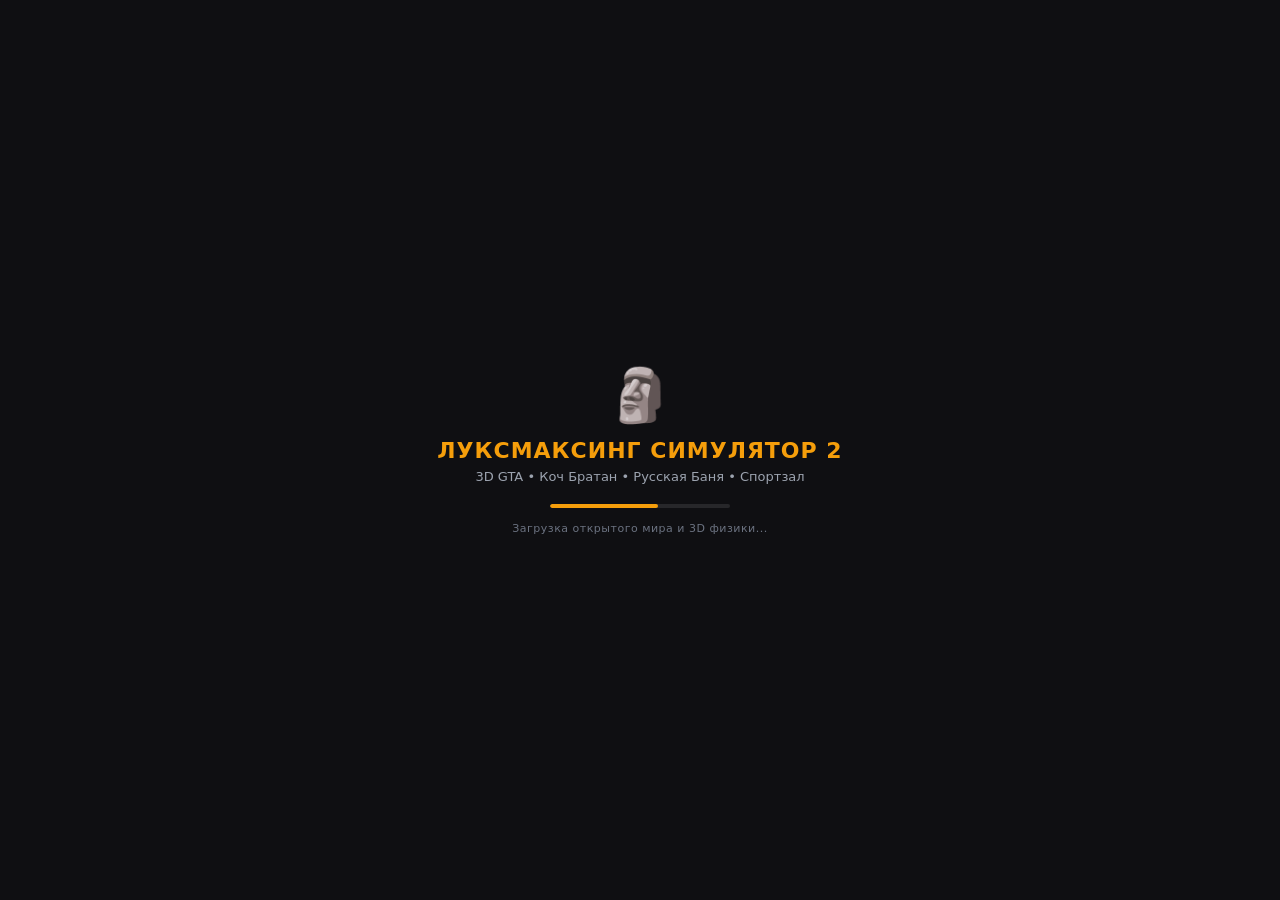
<file: index.html>
<!doctype html>
<html lang="en">
  <head>
    <meta charset="UTF-8" />
    <meta name="viewport" content="width=device-width, initial-scale=1.0" />
    <title>Луксмаксинг Симулятор 2</title>
    <meta name="description" content="3D GTA Открытый мир, Русская баня Коч Братана, автосимулятор с реальной физикой, спортзал, прокачка персонажа и бизнес-империи." />
    <meta property="og:title" content="Луксмаксинг Симулятор 2" />
    <meta property="og:description" content="3D GTA Открытый мир, Русская баня Коч Братана, автосимулятор с реальной физикой, спортзал, прокачка персонажа и бизнес-империи." />
    <meta property="og:type" content="website" />
    <meta name="twitter:card" content="summary_large_image" />
  </head>
  <body style="margin: 0; background-color: #0F0F12;">
    <div id="root">
      <div style="display:flex;flex-direction:column;align-items:center;justify-content:center;height:100vh;background:#0F0F12;color:#F59E0B;font-family:system-ui,-apple-system,sans-serif;text-align:center;padding:24px;box-sizing:border-box;">
        <div style="font-size:52px;margin-bottom:12px;">🗿</div>
        <div style="font-size:22px;font-weight:900;letter-spacing:1px;margin-bottom:6px;color:#F59E0B;">ЛУКСМАКСИНГ СИМУЛЯТОР 2</div>
        <div style="font-size:13px;color:#9CA3AF;margin-bottom:20px;">3D GTA • Коч Братан • Русская Баня • Спортзал</div>
        <div style="width:180px;height:4px;background:#27272A;border-radius:999px;overflow:hidden;">
          <div style="width:60%;height:100%;background:#F59E0B;border-radius:999px;animation:pulse 1s infinite alternate;"></div>
        </div>
        <div style="font-size:11px;color:#6B7280;margin-top:14px;letter-spacing:0.5px;">Загрузка открытого мира и 3D физики...</div>
        <div id="boot-error-log" style="display:none;margin-top:20px;padding:12px;background:#7F1D1D;color:#FECACA;border-radius:8px;font-size:11px;max-width:90%;word-break:break-all;text-align:left;"></div>
      </div>
    </div>
    <script>
      window.addEventListener('error', function(e) {
        var errEl = document.getElementById('boot-error-log');
        if (errEl) {
          errEl.style.display = 'block';
          errEl.innerText = '⚠️ ' + (e.message || 'Ошибка запуска') + (e.filename ? ' (' + e.filename + ':' + e.lineno + ')' : '');
        }
      });
    </script>
    <script type="module" src="/src/main.tsx"></script>
  </body>
</html>
</file>
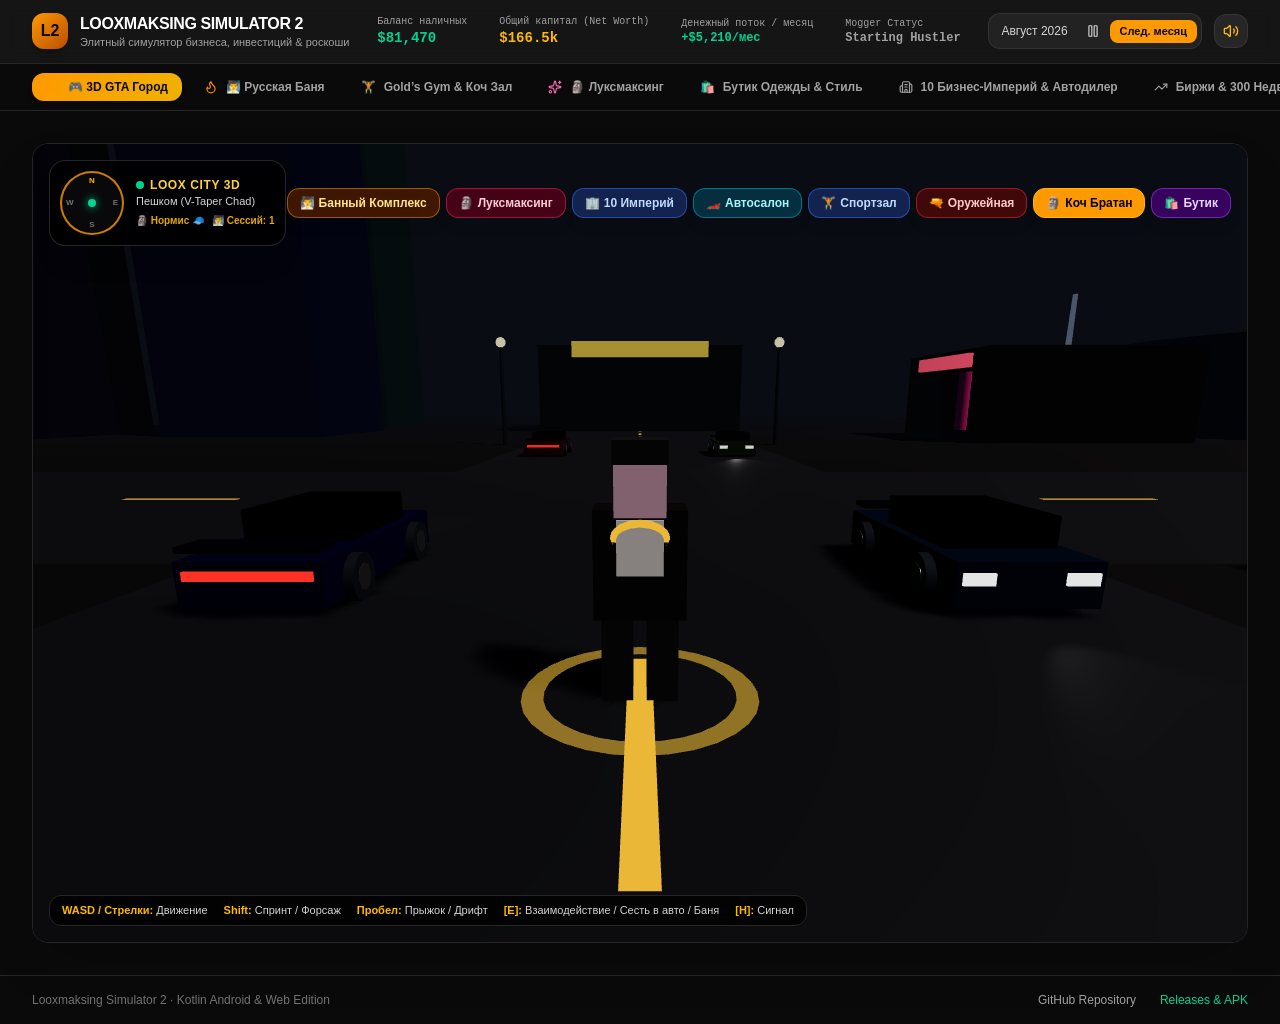
<file: android/app/src/main/assets/index.html>
<!doctype html>
<html lang="en">
  <head>
    <meta charset="UTF-8" />
    <meta name="viewport" content="width=device-width, initial-scale=1.0" />
    <title>Луксмаксинг Симулятор 2</title>
    <meta name="description" content="3D GTA Открытый мир, Русская баня Коч Братана, автосимулятор с реальной физикой, спортзал, прокачка персонажа и бизнес-империи." />
    <meta property="og:title" content="Луксмаксинг Симулятор 2" />
    <meta property="og:description" content="3D GTA Открытый мир, Русская баня Коч Братана, автосимулятор с реальной физикой, спортзал, прокачка персонажа и бизнес-империи." />
    <meta property="og:type" content="website" />
    <meta name="twitter:card" content="summary_large_image" />
    <script type="module" crossorigin src="./assets/index-OqSzxXpB.js"></script>
    <link rel="stylesheet" crossorigin href="./assets/index-CSaVkVWS.css">
  </head>
  <body style="margin: 0; background-color: #0F0F12;">
    <div id="root">
      <div style="display:flex;flex-direction:column;align-items:center;justify-content:center;height:100vh;background:#0F0F12;color:#F59E0B;font-family:system-ui,-apple-system,sans-serif;text-align:center;padding:24px;box-sizing:border-box;">
        <div style="font-size:52px;margin-bottom:12px;">🗿</div>
        <div style="font-size:22px;font-weight:900;letter-spacing:1px;margin-bottom:6px;color:#F59E0B;">ЛУКСМАКСИНГ СИМУЛЯТОР 2</div>
        <div style="font-size:13px;color:#9CA3AF;margin-bottom:20px;">3D GTA • Коч Братан • Русская Баня • Спортзал</div>
        <div style="width:180px;height:4px;background:#27272A;border-radius:999px;overflow:hidden;">
          <div style="width:60%;height:100%;background:#F59E0B;border-radius:999px;animation:pulse 1s infinite alternate;"></div>
        </div>
        <div style="font-size:11px;color:#6B7280;margin-top:14px;letter-spacing:0.5px;">Загрузка открытого мира и 3D физики...</div>
        <div id="boot-error-log" style="display:none;margin-top:20px;padding:12px;background:#7F1D1D;color:#FECACA;border-radius:8px;font-size:11px;max-width:90%;word-break:break-all;text-align:left;"></div>
      </div>
    </div>
    <script>
      window.addEventListener('error', function(e) {
        var errEl = document.getElementById('boot-error-log');
        if (errEl) {
          errEl.style.display = 'block';
          errEl.innerText = '⚠️ ' + (e.message || 'Ошибка запуска') + (e.filename ? ' (' + e.filename + ':' + e.lineno + ')' : '');
        }
      });
    </script>
  </body>
</html>
</file>
